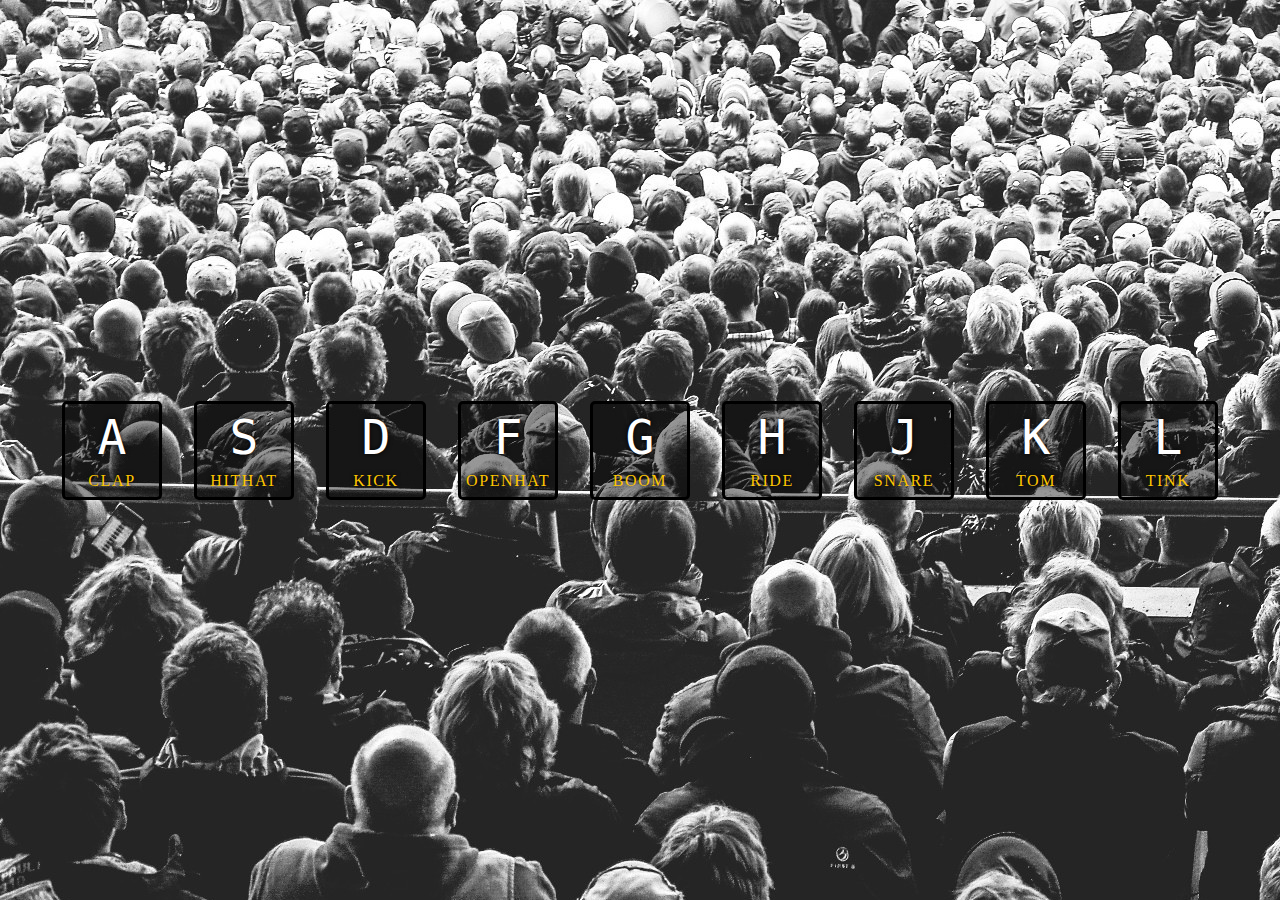
<file: Drum_Kit/index.html>
<!DOCTYPE html>
<html lang="en">
<head>
    <link rel="icon" href="./drum.jpg">
    <link rel="stylesheet" href="style.css">
    <meta charset="UTF-8">
    <meta name="viewport" content="width=device-width, initial-scale=1.0">
    <title>Drum Kit</title>
</head>
<body>
    <div class="keys">
        <div class="key" data-key="65">
            <kbd>A</kbd>
            <span class="sound">clap</span>
        </div>

        <div class="key" data-key="83">
            <kbd>S</kbd>
            <span class="sound">hithat</span>
        </div>

        <div class="key" data-key="68">
            <kbd>D</kbd>
            <span class="sound">kick</span>
        </div>
        <div class="key" data-key="70">
            <kbd>F</kbd>
            <span class="sound">openhat</span>
        </div>

        <div class="key" data-key="71">
            <kbd>G</kbd>
            <span class="sound">boom</span>
        </div>

        <div class="key" data-key="72">
            <kbd>H</kbd>
            <span class="sound">ride</span>
        </div>

        <div class="key" data-key="74">
            <kbd>J</kbd>
            <span class="sound">snare</span>
        </div>

        <div class="key" data-key="75">
            <kbd>K</kbd>
            <span class="sound">tom</span>
        </div>

        <div class="key" data-key="76">
            <kbd>L</kbd>
            <span class="sound">tink</span>
        </div>
    </div>

    <audio data-key="65" src="./sounds/clap.wav"></audio>
    <audio data-key="83" src="./sounds/hihat.wav"></audio>
    <audio data-key="68" src="./sounds/kick.wav"></audio>
    <audio data-key="70" src="./sounds/openhat.wav"></audio>
    <audio data-key="71" src="./sounds/boom.wav"></audio>
    <audio data-key="72" src="./sounds/ride.wav"></audio>
    <audio data-key="74" src="./sounds/snare.wav"></audio>
    <audio data-key="75" src="./sounds/tom.wav"></audio>
    <audio data-key="76" src="./sounds/tink.wav"></audio>

    <script src="app.js"></script>
</body>
</html>
</file>
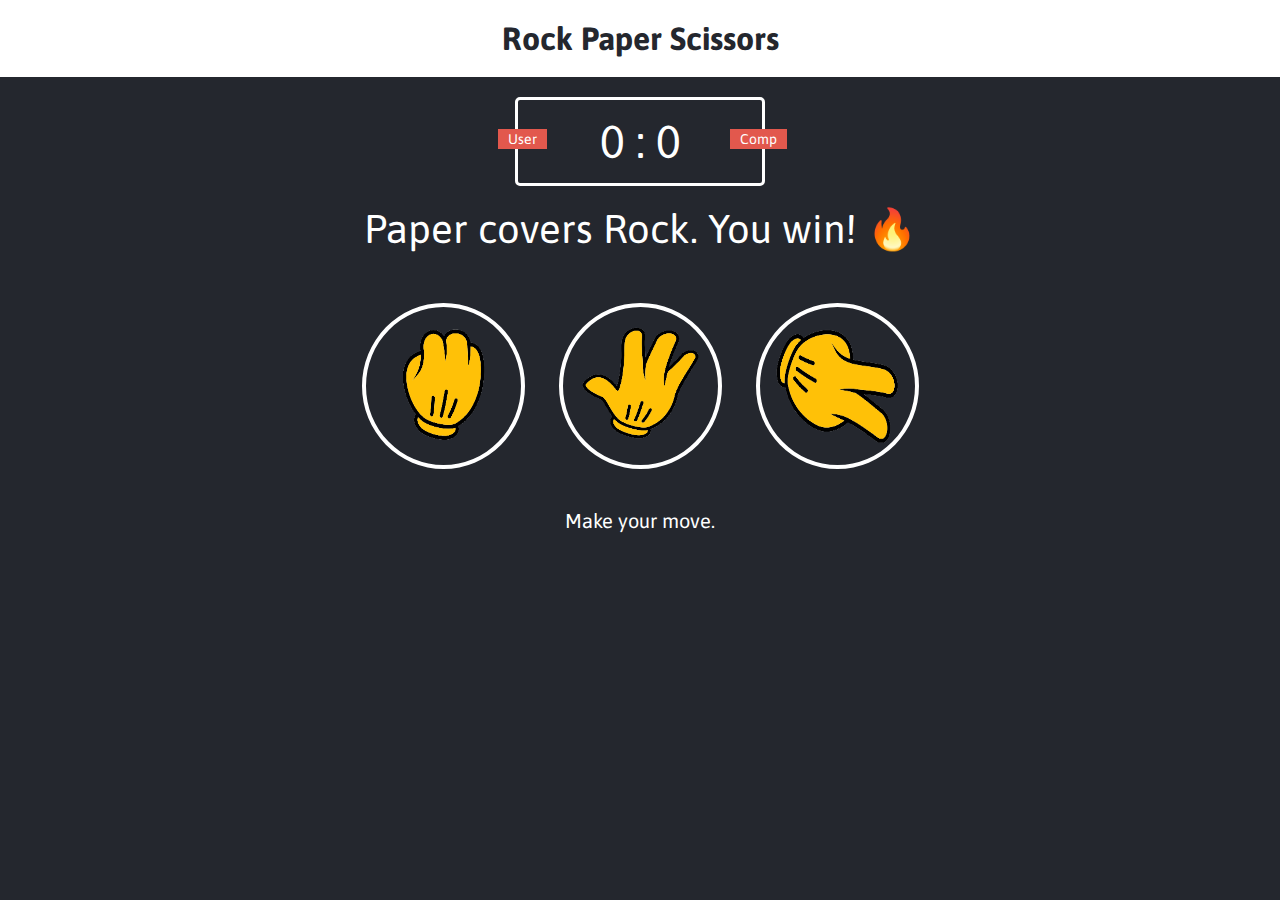
<file: Rock_Paper_Scissors/index.html>
<!DOCTYPE html>
<html lang="en">
<head>
    <meta charset="UTF-8">
    <meta http-equiv="X-UA-Compatible" content="IE=edge">
    <meta name="viewport" content="width=device-width, initial-scale=1.0">
    <title>Rock Paper Scissors Game</title>
    <link rel="icon" href="./pics/icon.jpg">
    <link rel="stylesheet" href="style.css">
</head>
<body>
    <header>
        <h1>Rock Paper Scissors</h1>
    </header>

    <div class="score-board">
        <div id="user-label" class="badge">User</div>
        <div id="comp-label" class="badge">Comp</div>
        <span id="user-score">0</span> : <span id="comp-score">0</span>
    </div>

    <div class="result">
        <p>
            Paper covers Rock. You win! 🔥
        </p>
    </div>

    <div class="choices">
        <div class="choice" id="r">
            <img src="./pics/rock.png" alt="Rock"/>
        </div>
        <div class="choice" id="p">
            <img src="./pics/paper.png" alt="Paper">
        </div>
        <div class="choice" id="s">
            <img src="./pics/scissors.png" alt="Scissors">
        </div>
    </div>

    <div class="move">
        <p>Make your move.</p>
    </div>
    <script src="app.js"></script>
</body>
</html>
</file>
<file: Drum_Kit/style.css>
*{
    margin: 0%;
    padding: 0%;
    box-sizing: border-box;
}

body{
    background-image: url(./background.jpg);
}

.keys{
    display: flex;
    flex: 1;
    height: 100vh;
    width: 100vw;
    align-items: center;
    justify-content: center;
    flex-wrap: wrap;
    align-content: center;
}

.key{
    border: 3px solid black;
    border-radius: 5px;
    margin: 1rem;
    font-size: 1.5rem;
    padding: 5px;
    width: 100px;
    text-align: center;
    color: white;
    background-color: rgba(0, 0, 0, 0.4);
    text-shadow: 0 0 5px black;
    transition: all 0.1s ease;
}

kbd{
    display: block;
    font-size: 3rem;
}

.sound{
    font-size: 1rem;
    text-transform: uppercase;
    letter-spacing: .1rem;
    color: #ffc600;
}

.playing{
    transform: scale(1.3);
    border-color: #ffc600;
    box-shadow: 0 0 1rem #ffc600;
}
</file>
<file: Rock_Paper_Scissors/style.css>
@import url('https://fonts.googleapis.com/css2?family=Asap:ital,wght@0,500;0,700;1,500&display=swap');

*{
    margin: 0;
    padding: 0;
    box-sizing: border-box;
}

body{
    background-color: #24272e;
    font-family: Asap, sans-serif;
}

header{
    background: white;
    padding: 20px;
}

header h1{
    color: #24272e;
    text-align: center;
}

.score-board{
    margin: 20px auto;
    border: 3px solid white;
    width: 250px;
    color: white;
    font-size: 46px;
    border-radius: 5px;
    padding: 15px 20px;
    text-align: center;
    position: relative;
}

.badge{
    background-color: #e2584d;
    font-size: 14px;
    padding: 2px 10px;
}

#user-label{
    position: absolute;
    top: 35%;
    left: -20px;
}

#comp-label{
    position: absolute;
    top: 35%;
    right: -25px;
}

.result{
    font-size: 40px;
    color: white;
    text-align: center;
}

.choices{
    text-align: center;
    margin-top: 40px;
}

.choice img {
    height: 125px;
    width: 125px;
}

.choice{
    border: 4px solid white;
    width: fit-content;
    display: inline-block;
    padding: 15px;
    margin: 10px 15px;
    border-radius: 50%;
    transition: all 0.3s ease;
}

.choice:hover{
    background-color: #3d4963;
    cursor: pointer;
    transform: scale(1.1);
}

.move{
    text-align: center;
    color: white;
    font-size: 20px;
    margin-top: 30px;
}

.green-glow{
    border: 4px solid #4dcc7d;
    box-shadow: 0 0 10px #31b43a;
}

.red-glow{
    border: 4px solid #fc121b;
    box-shadow: 0 0 10px #d01115;


}

.grey-glow{
    border: 4px solid #464647;
    box-shadow: 0 0 10px #25292b;

    
}
</file>
